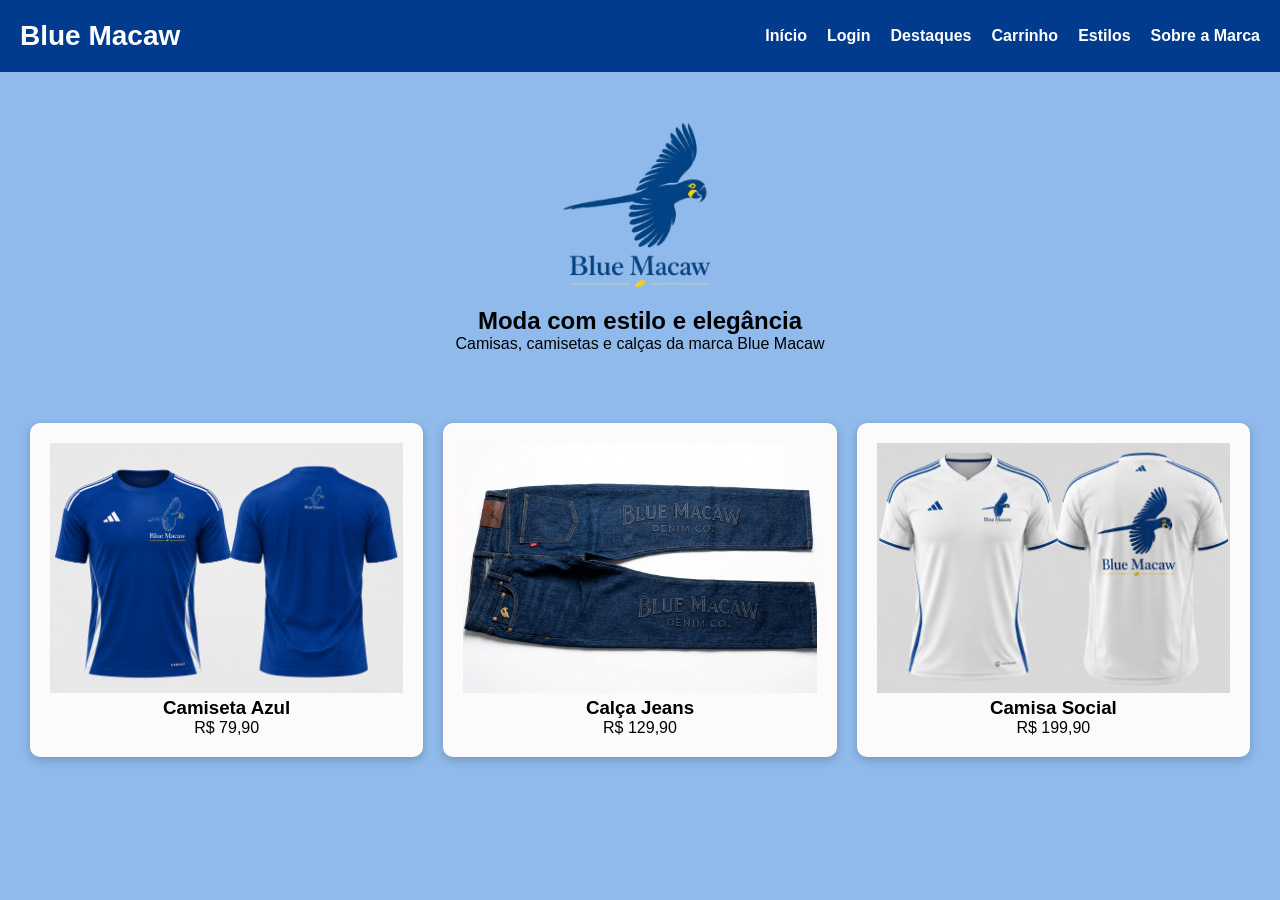
<file: Site de moda Blue Macaw atualizado 2.1/Site de moda Blue Macaw atualizado/Site de moda Blue Macaw/Site de moda Blue Macaw/assets/index.html>
<!DOCTYPE html>
<html lang="pt-br">
<head>
    <meta charset="UTF-8">
    <meta name="viewport" content="width=device-width, initial-scale=1.0">
    <title>Blue Macaw</title>
    <link rel="stylesheet" href="css/style.css">
</head>
<body>

    <nav>
        <h1>Blue Macaw</h1>
        <ul>
            <li><a href="index.html">Início</a></li>
            <li><a href="login.html">Login</a></li>
            <li><a href="destaques.html">Destaques</a></li>
            <li><a href="carrinho.html">Carrinho</a></li>
            <li><a href="estilos.html">Estilos</a></li>
            <li><a href="sobre.html">Sobre a Marca</a></li>
           
        </ul>
    </nav>

    <section class="banner">
        <img src="img/BlueMacaw17.png" alt="Logotipo">
        <h2>Moda com estilo e elegância</h2>
        <p>Camisas, camisetas e calças da marca Blue Macaw</p>
    </section>

    <section class="produtos">
        <div class="card">
            <img src="img/CamisaBlue.png" alt="Camisa Azul">
            <h3>Camiseta Azul</h3>
            <p>R$ 79,90</p>
        </div>

        <div class="card">
            <img src="img/CalcaJeansPremium.png" alt="Calça Jeans">
            <h3>Calça Jeans</h3>
            <p>R$ 129,90</p>
        </div>

        <div class="card">
            <img src="img/CamisaWhiteBlue.png" alt="Camisa Social">
            <h3>Camisa Social</h3>
            <p>R$ 199,90</p>
        </div>
    </section>
    
</body>
</html>
</file>
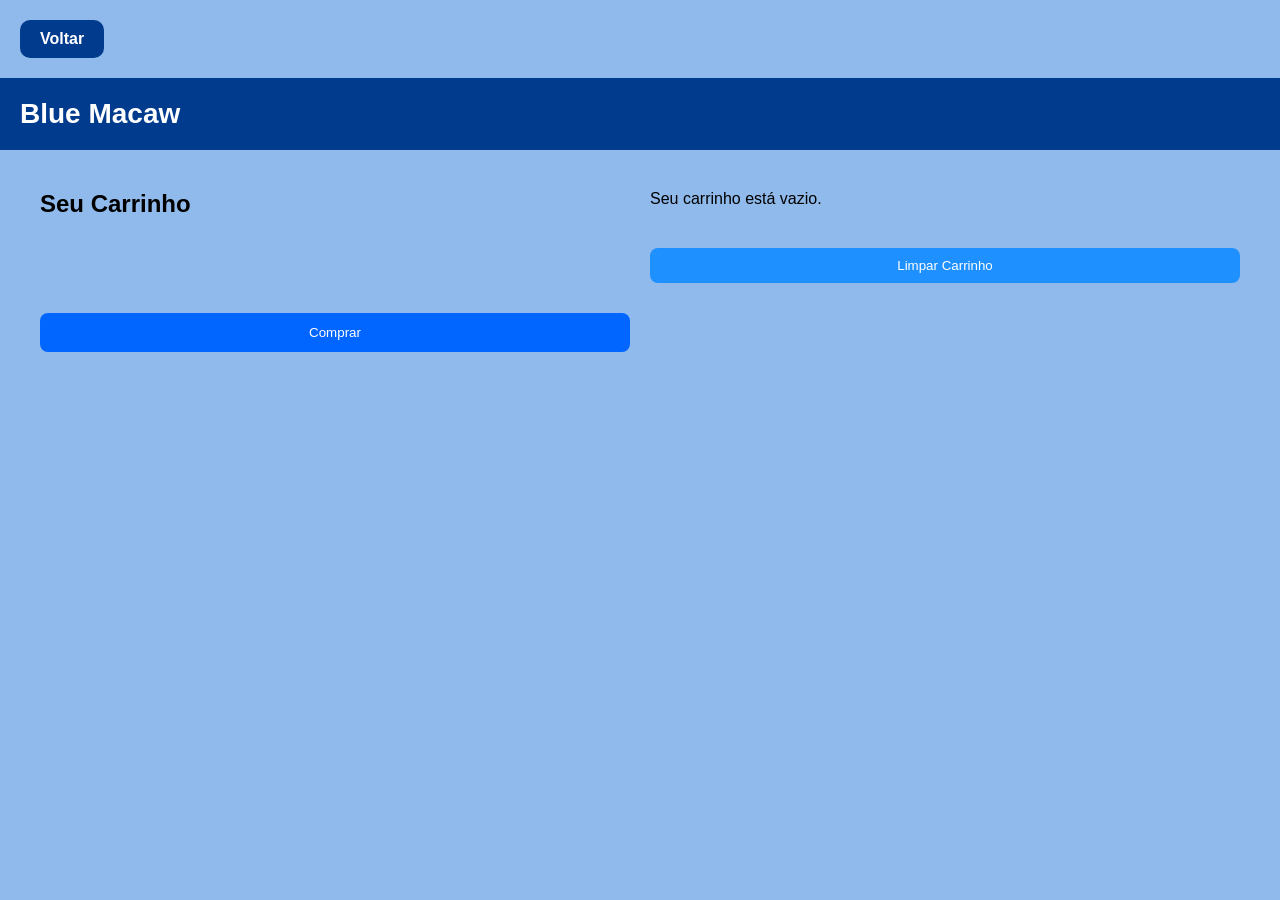
<file: Site de moda Blue Macaw atualizado 2.1/Site de moda Blue Macaw atualizado/Site de moda Blue Macaw/Site de moda Blue Macaw/assets/carrinho.html>
<!DOCTYPE html>
<html lang="pt-br">
<head>
    <meta charset="UTF-8">
    <meta name="viewport" content="width=device-width, initial-scale=1.0">
    <title>Carrinho de Compras</title>
    <link rel="stylesheet" href="css/style.css">
</head>
<body>

    <a href="index.html" class="voltar">Voltar</a>

    <nav>
        <h1>Blue Macaw</h1>
    </nav>

    <div class="carrinho">
        <h2>Seu Carrinho</h2>

        <div id="itensCarrinho"></div>

        <h3 id="total"></h3>

        <button onclick="limparCarrinho()">
            Limpar Carrinho
        </button>
<button onclick="window.location.href='pagamento.html'" class="btn-comprar">
    Comprar
</button>

    </div>

    <script>

        let carrinho = JSON.parse(localStorage.getItem("carrinho")) || [];

        let area = document.getElementById("itensCarrinho");
        let total = 0;

        if (carrinho.length === 0) {

            area.innerHTML = "<p>Seu carrinho está vazio.</p>";

        } else {

            carrinho.forEach(produto => {

                area.innerHTML += `
                    <div class="card">
                        <img src="${produto.imagem}" 
                             alt="${produto.nome}" 
                             width="200">

                        <h3>${produto.nome}</h3>

                        <p>R$ ${Number(produto.preco).toFixed(2)}</p>
                    </div>
                `;

                total += Number(produto.preco);
            });

            document.getElementById("total").innerHTML =
                "Total: R$ " + total.toFixed(2);
        }

        function limparCarrinho() {
            localStorage.removeItem("carrinho");
            location.reload();
        }

    


    </script>

</body>
</html>
</file>
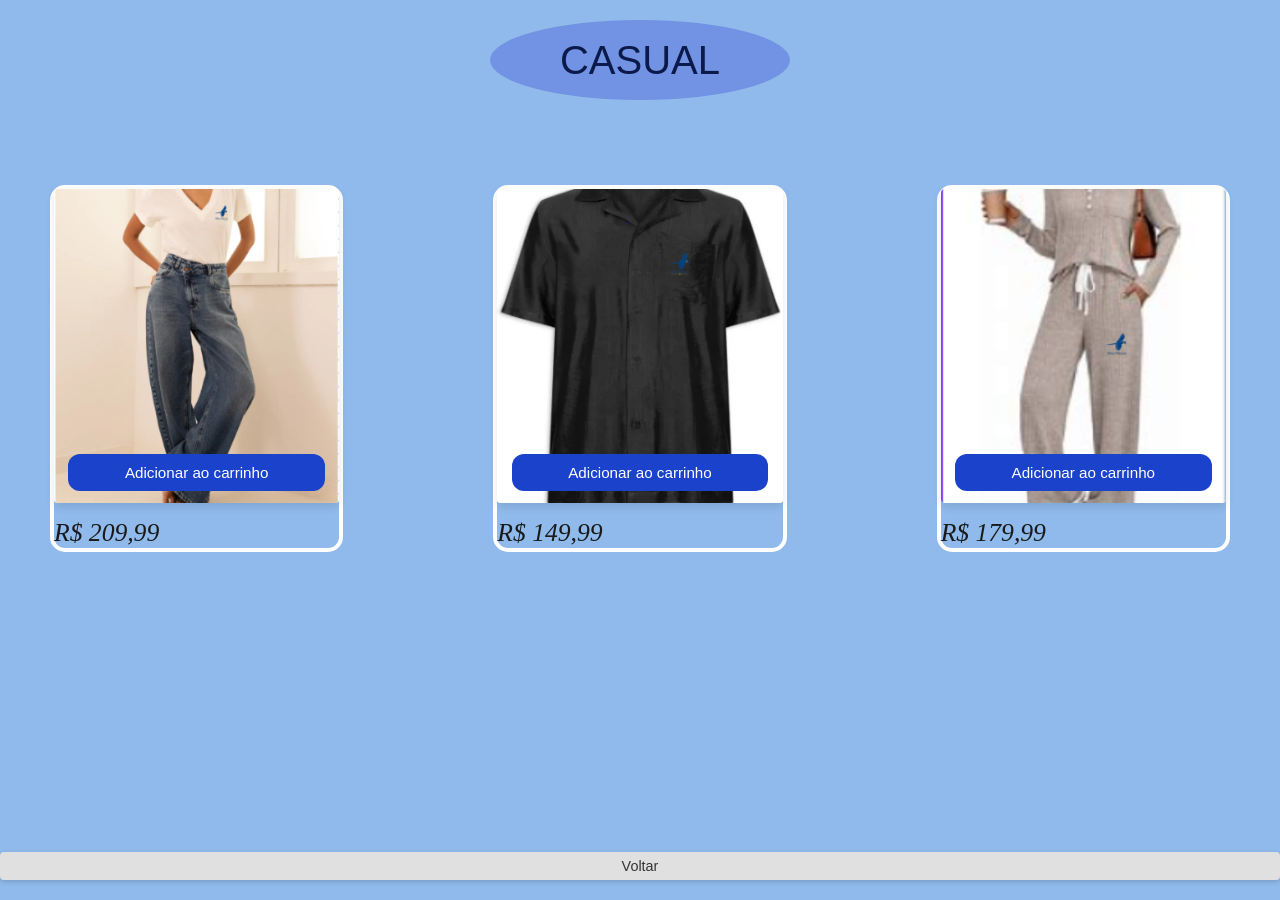
<file: Site de moda Blue Macaw atualizado 2.1/Site de moda Blue Macaw atualizado/Site de moda Blue Macaw/Site de moda Blue Macaw/assets/casual.html>
<!DOCTYPE html>
<html lang="pt-br">
<head>
    <meta charset="UTF-8">
    <meta name="viewport" content="width=device-width, initial-scale=1.0">
    <title>Casual</title>
     <link rel="stylesheet" href="css/style.css">
</head>
<body>
    <body>

<!-- Título Principal -->
    <div class="banner-casual">CASUAL</div>

    <!-- Seção de Produtos -->
    <main class="produtos-container">
        
        <!-- Produto 1 -->
        <div class="produto-card">
            <div class="image-wrapper">
                <img src="img/Casual1.PNG" alt="Conjunto Masculino Casual">
               <button class="btn-carrinho">Adicionar ao carrinho</button>
            </div>
            <div class="preco">R$ 209,99</div>
        </div>

        <!-- Produto 2 -->
        <div class="produto-card">
            <div class="image-wrapper">
                <img src="img/Casual2.PNG" alt="Jaqueta Corta Vento">
                <button class="btn-carrinho">Adicionar ao carrinho</button>
            </div>
            <div class="preco">R$ 149,99</div>
        </div>

        <!-- Produto 3 -->
        <div class="produto-card">
            <div class="image-wrapper">
                <img src="img/roupacasual3.PNG" alt="Conjunto Feminino Confort">
                <button class="btn-carrinho">Adicionar ao carrinho</button>
            </div>
            <div class="preco">R$ 179,99</div>
        </div>

    </main>

    <!-- Botão de Navegação Inferior -->
     <a href="estilos.html">
    <button class="btn-voltar">Voltar</button>
   </a>
</body>
</html>
</file>
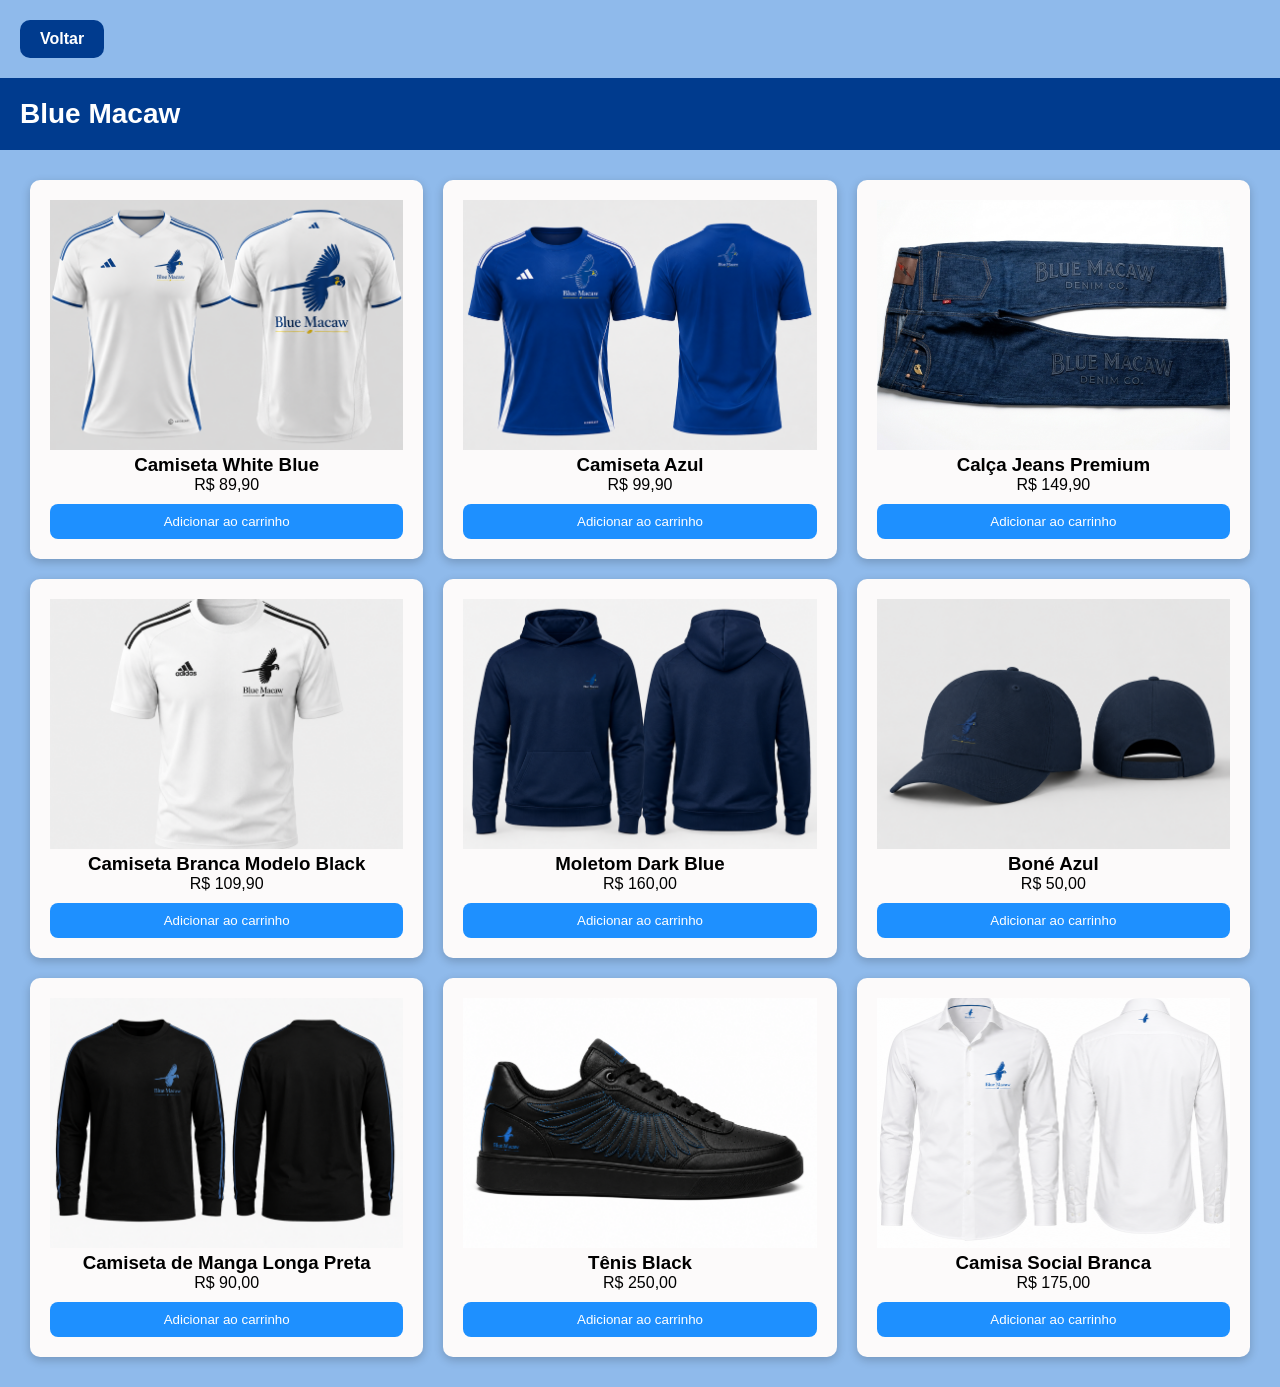
<file: Site de moda Blue Macaw atualizado 2.1/Site de moda Blue Macaw atualizado/Site de moda Blue Macaw/Site de moda Blue Macaw/assets/destaques.html>
<!DOCTYPE html>
<html lang="pt-br">
<head>
    <meta charset="UTF-8">
    <meta name="viewport" content="width=device-width, initial-scale=1.0">
    <title>Destaques</title>
    <link rel="stylesheet" href="css/style.css">
</head>
<body>

    <a href="index.html" class="voltar">Voltar</a>

    <nav>
        <h1>Blue Macaw</h1>
    </nav>

    <section class="produtos">

        <div class="card">
            <img src="img/CamisaWhiteBlue.png" alt="Camiseta White Blue">
            <h3>Camiseta White Blue</h3>
            <p>R$ 89,90</p>
            <button onclick="adicionarCarrinho('Camiseta White Blue', 89.90, 'img/CamisaWhiteBlue.png')">
                Adicionar ao carrinho
            </button>
        </div>

        <div class="card">
            <img src="img/CamisaBlue.png" alt="Camiseta Azul">
            <h3>Camiseta Azul</h3>
            <p>R$ 99,90</p>
            <button onclick="adicionarCarrinho('Camiseta Azul', 99.90, 'img/CamisaBlue.png')">
                Adicionar ao carrinho
            </button>
        </div>

        <div class="card">
            <img src="img/CalcaJeansPremium.png" alt="Calça Jeans Premium">
            <h3>Calça Jeans Premium</h3>
            <p>R$ 149,90</p>
            <button onclick="adicionarCarrinho('Calça Jeans Premium', 149.90, 'img/CalcaJeansPremium.png')">
                Adicionar ao carrinho
            </button>
        </div>

        <div class="card">
            <img src="img/CamisaModeloBlack.png" alt="Camiseta Branca Modelo Black">
            <h3>Camiseta Branca Modelo Black</h3>
            <p>R$ 109,90</p>
            <button onclick="adicionarCarrinho('Camiseta Branca Modelo Black', 109.90, 'img/CamisaModeloBlack.png')">
                Adicionar ao carrinho
            </button>
        </div>

        <div class="card">
            <img src="img/MoletomDarkBlue.png" alt="Moletom Dark Blue">
            <h3>Moletom Dark Blue</h3>
            <p>R$ 160,00</p>
            <button onclick="adicionarCarrinho('Moletom Dark Blue', 160.00, 'img/MoletomDarkBlue.png')">
                Adicionar ao carrinho
            </button>
        </div>

        <div class="card">
            <img src="img/BoneBlueMacaw.png" alt="Boné Azul">
            <h3>Boné Azul</h3>
            <p>R$ 50,00</p>
            <button onclick="adicionarCarrinho('Boné Azul', 50.00, 'img/BoneBlueMacaw.png')">
                Adicionar ao carrinho
            </button>
        </div>

        <div class="card">
            <img src="img/CamisetaMangaLonga.png" alt="Camiseta Manga Longa Preta">
            <h3>Camiseta de Manga Longa Preta</h3>
            <p>R$ 90,00</p>
            <button onclick="adicionarCarrinho('Camiseta de Manga Longa Preta', 90.00, 'img/CamisetaMangaLonga.png')">
                Adicionar ao carrinho
            </button>
        </div>

        <div class="card">
            <img src="img/TenisBlack.png" alt="Tênis Black">
            <h3>Tênis Black</h3>
            <p>R$ 250,00</p>
            <button onclick="adicionarCarrinho('Tênis Black', 250.00, 'img/TenisBlack.png')">
                Adicionar ao carrinho
            </button>
        </div>

        <div class="card">
            <img src="img/CamisaSocialBranca.png" alt="Camisa Social Branca">
            <h3>Camisa Social Branca</h3>
            <p>R$ 175,00</p>
            <button onclick="adicionarCarrinho('Camisa Social Branca', 175.00, 'img/CamisaSocialBranca.png')">
                Adicionar ao carrinho
            </button>

        </div>

    </section>

    <script>

        function adicionarCarrinho(nome, preco, imagem) {

            let carrinho =
                JSON.parse(localStorage.getItem("carrinho")) || [];

            carrinho.push({
                nome: nome,
                preco: preco,
                imagem: imagem
            });

            localStorage.setItem(
                "carrinho",
                JSON.stringify(carrinho)
            );

            alert(nome + " adicionado ao carrinho!");
        }

    </script>

</body>
</html>
</file>
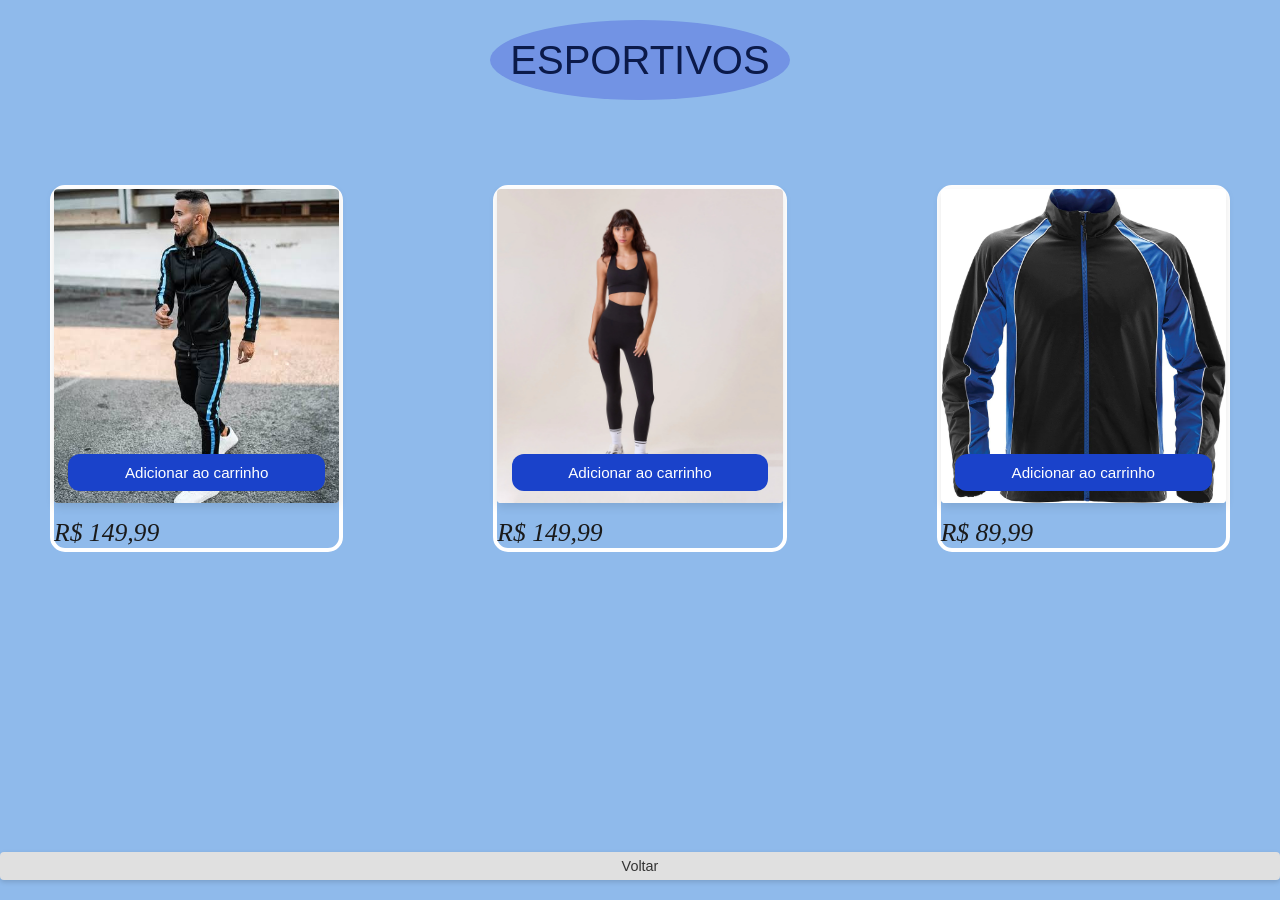
<file: Site de moda Blue Macaw atualizado 2.1/Site de moda Blue Macaw atualizado/Site de moda Blue Macaw/Site de moda Blue Macaw/assets/esportiva.html>
<!DOCTYPE html>
<html lang="pt-br">
<head>
    <meta charset="UTF-8">
    <meta name="viewport" content="width=device-width, initial-scale=1.0">
    <title>Casual</title>
     <link rel="stylesheet" href="css/style.css">
</head>
<body>
    <body>

<!-- Título Principal -->
    <div class="banner-casual">Esportivos</div>

    <!-- Seção de Produtos -->
    <main class="produtos-container">
        
        <!-- Produto 1 -->
        <div class="produto-card">
            <div class="image-wrapper">
                <img src="img/RoupaEsportiva1.jpg" alt="Conjunto black/blue esportiva">
               <button class="btn-carrinho">Adicionar ao carrinho</button>
            </div>
            <div class="preco">R$ 149,99</div>
        </div>

        <!-- Produto 2 -->
        <div class="produto-card">
            <div class="image-wrapper">
                <img src="img/RoupaEsportiva2.webp" alt="Conjunto Esportivo Feminino">
                <button class="btn-carrinho">Adicionar ao carrinho</button>
            </div>
            <div class="preco">R$ 149,99</div>
        </div>

        <!-- Produto 3 -->
        <div class="produto-card">
            <div class="image-wrapper">
                <img src="img/RoupaEsportiva3.webp" alt="Jaqueta Esportiva Empermeável">
                <button class="btn-carrinho">Adicionar ao carrinho</button>
            </div>
            <div class="preco">R$ 89,99</div>
        </div>

    </main>

    <!-- Botão de Navegação Inferior -->
     <a href="estilos.html">
    <button class="btn-voltar">Voltar</button>
   </a>
</body>
</html>
</file>
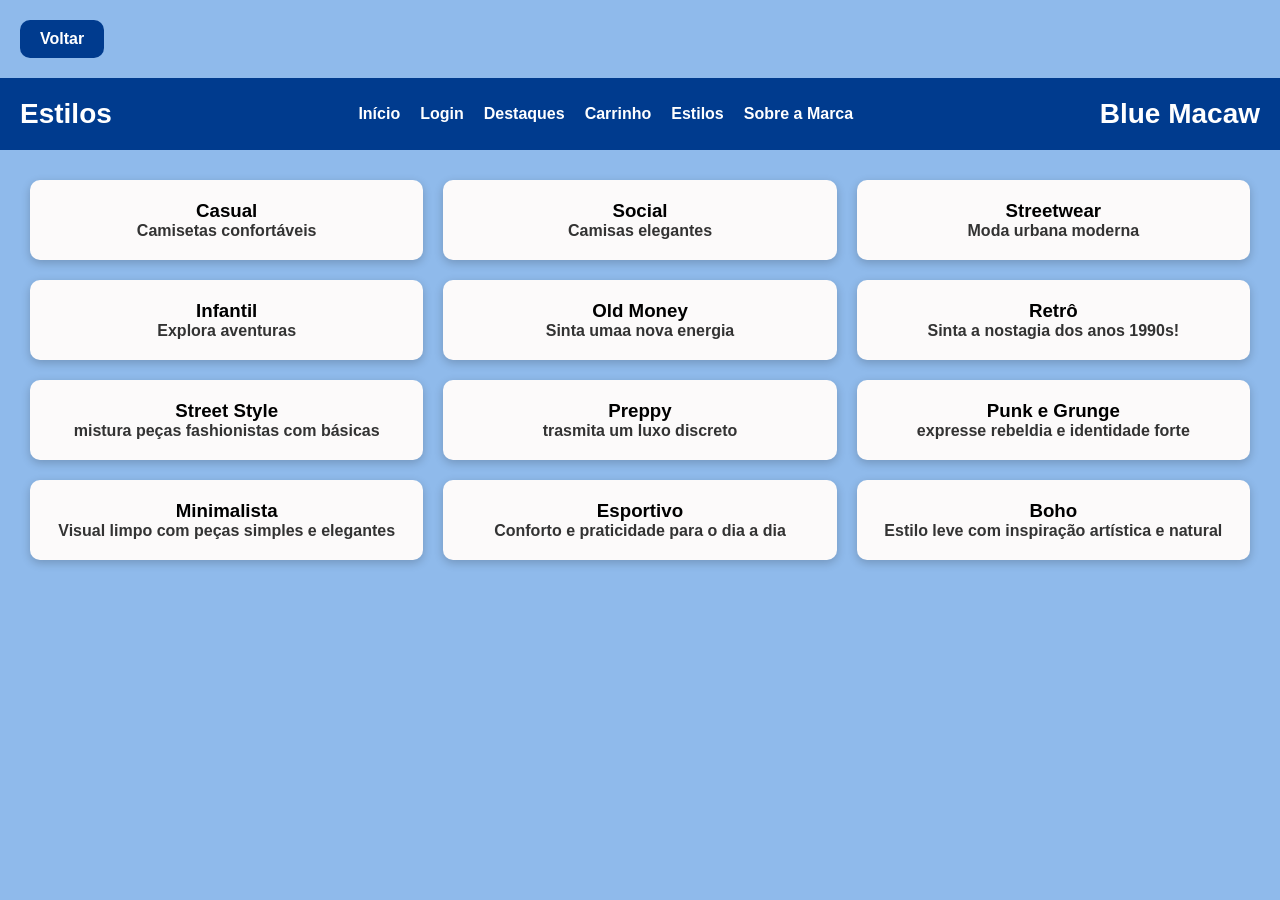
<file: Site de moda Blue Macaw atualizado 2.1/Site de moda Blue Macaw atualizado/Site de moda Blue Macaw/Site de moda Blue Macaw/assets/estilos.html>
<!DOCTYPE html>
<html lang="pt-br">
<head>
    <meta charset="UTF-8">
    <meta name="viewport" content="width=device-width, initial-scale=1.0">
    <title>Estilos</title>
    <link rel="stylesheet" href="css/style.css">
</head>
<body>

    <a href="index.html" class="voltar">Voltar</a>

    <nav>
        <h1>Estilos</h1>
        <ul>
            <li><a href="index.html">Início</a></li>
            <li><a href="login.html">Login</a></li>
            <li><a href="destaques.html">Destaques</a></li>
            <li><a href="carrinho.html">Carrinho</a></li>
            <li><a href="estilos.html">Estilos</a></li>
            <li><a href="sobre.html">Sobre a Marca</a></li>
            
        </ul>

        <h1>Blue Macaw</h1>
    </nav>

    <section class="estilos">
        <a href="casual.html">
        <div class="card">
            
            <h3 class="text">Casual</h3>
        <p class="parag">Camisetas confortáveis</p>
            
        </div>
       </a>

       <a href="social.html">
        <div class="card">
            <h3 class="text">Social</h3>
            <p class="parag">Camisas elegantes</p>
            
        </div>
</a>

<a href="streetwear.html">
        <div class="card">
            <h3 class="text">Streetwear</h3>
            <p class="parag">Moda urbana moderna</p>
            
        </div>
        </a>

        <a href="infantil.html">
        <div class="card">
            <h3 class="text">Infantil</h3>
            <p class="parag">Explora aventuras</p>
        </div>
        </a>

        <a href="OldMoneyu.html">
        <div class="card">
            <h3 class="text">Old Money</h3>
            <p class="parag">Sinta umaa nova energia</p>
        </div>
</a>

        <a href="retrô.html">
        <div class="card">
            <h3 class="text">Retrô</h3>
            <p class="parag">Sinta a nostagia dos anos 1990s!</p>
        </div>
        </a>

        <a href="streetwear.html">
        <div class="card">
            <h3 class="text">Street Style</h3>
            <p class="parag">mistura peças fashionistas com básicas</p>
        </div>
        </a>

        <a href="streetwear.html">
        <div class="card">
            <h3 class="text">Preppy</h3>
            <p class="parag">trasmita um luxo discreto</p>
        </div>
     </a>

        <a href="streetwear.html">
        <div class="card">
            <h3 class="text">Punk e Grunge</h3>
            <p class="parag">expresse rebeldia e identidade forte</p>
        </div>
</a>

         <a href="minimalista.html">
       <div class="card">
    <h3 class="text">Minimalista</h3>
    <p class="parag">Visual limpo com peças simples e elegantes</p>
    
</div>
</a>

<a href="esportiva.html">
<div class="card">
    <h3 class="text">Esportivo</h3>
    <p class="parag">Conforto e praticidade para o dia a dia</p>
</div>
</a>

<a href="streetwear.html">
<div class="card">
    <h3 class="text">Boho</h3>
    <p class="parag">Estilo leve com inspiração artística e natural</p>
</div>
</a>
    </section>

</body>
</html>
</file>
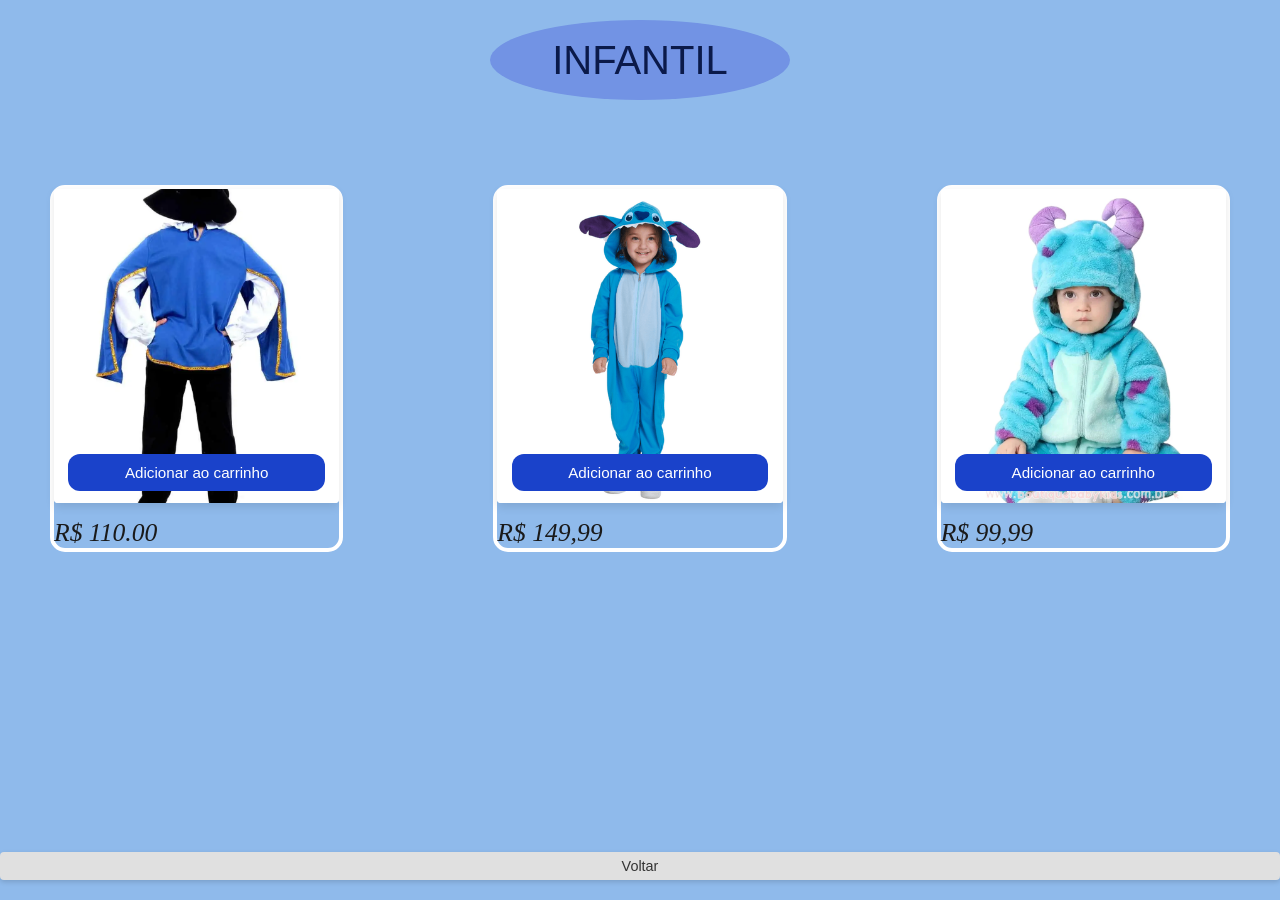
<file: Site de moda Blue Macaw atualizado 2.1/Site de moda Blue Macaw atualizado/Site de moda Blue Macaw/Site de moda Blue Macaw/assets/infantil.html>
<!DOCTYPE html>
<html lang="pt-br">
<head>
    <meta charset="UTF-8">
    <meta name="viewport" content="width=device-width, initial-scale=1.0">
    <title>Casual</title>
     <link rel="stylesheet" href="css/style.css">
</head>
<body>
    <body>

<!-- Título Principal -->
    <div class="banner-casual">INFANTIL</div>

    <!-- Seção de Produtos -->
    <main class="produtos-container">
        
        <!-- Produto 1 -->
        <div class="produto-card">
            <div class="image-wrapper">
                <img src="img/fantasiaMosqueteiro.webp" alt="Conjunto mosqueteiro">
               <button class="btn-carrinho">Adicionar ao carrinho</button>
            </div>
            <div class="preco">R$ 110.00</div>
        </div>

        <!-- Produto 2 -->
        <div class="produto-card">
            <div class="image-wrapper">
                <img src="img/FantasiaStitchFeminino.png" alt="Fantasia Stitch Feminina">
                <button class="btn-carrinho">Adicionar ao carrinho</button>
            </div>
            <div class="preco">R$ 149,99</div>
        </div>

        <!-- Produto 3 -->
        <div class="produto-card">
            <div class="image-wrapper">
                <img src="img/FantasiaSulley.webp" alt="Fantasia Sulley Monstros S.A">
                <button class="btn-carrinho">Adicionar ao carrinho</button>
            </div>
            <div class="preco">R$ 99,99</div>
        </div>

    </main>

    <!-- Botão de Navegação Inferior -->
     <a href="estilos.html">
    <button class="btn-voltar">Voltar</button>
   </a>
</body>
</html>
</file>
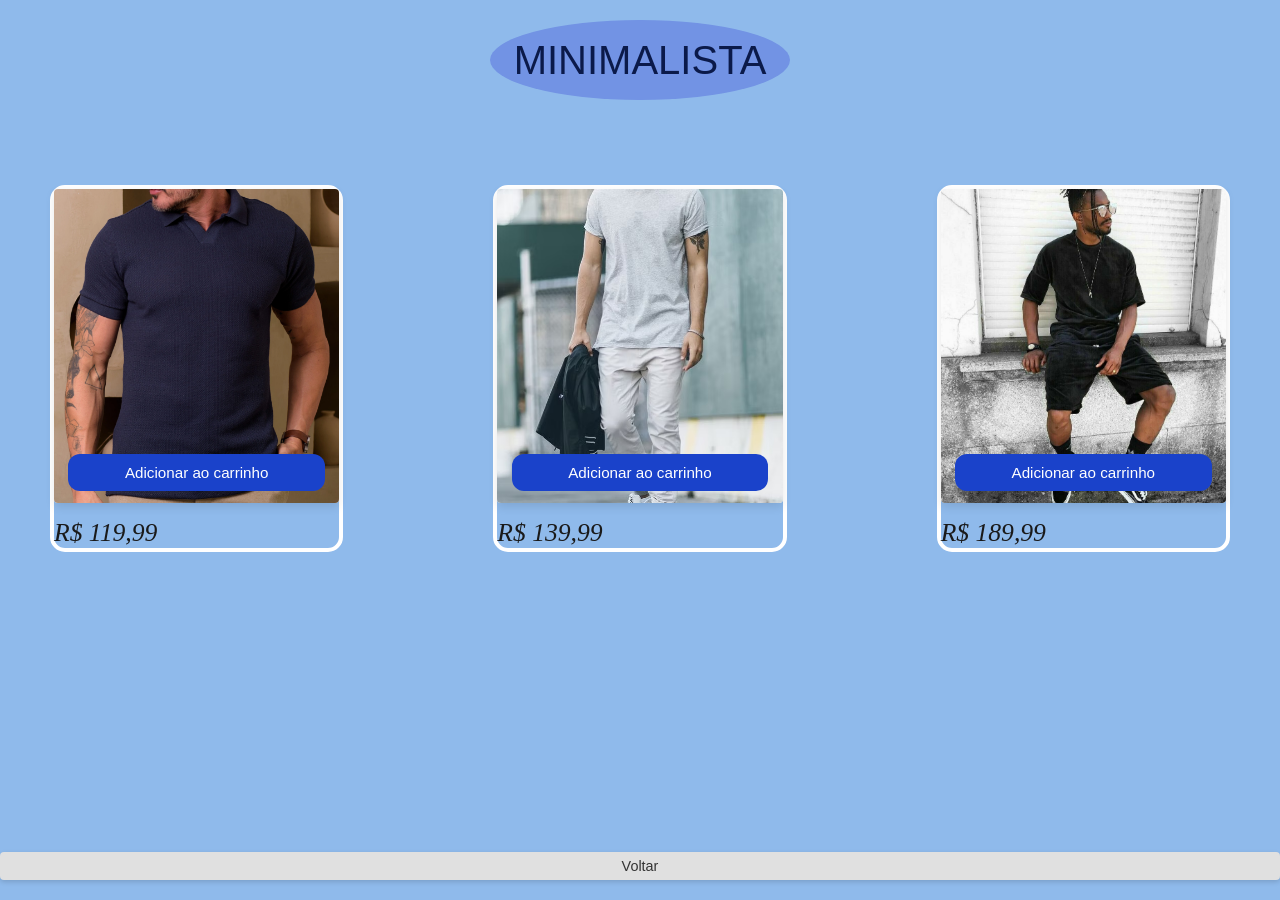
<file: Site de moda Blue Macaw atualizado 2.1/Site de moda Blue Macaw atualizado/Site de moda Blue Macaw/Site de moda Blue Macaw/assets/minimalista.html>
<!DOCTYPE html>
<html lang="pt-br">
<head>
    <meta charset="UTF-8">
    <meta name="viewport" content="width=device-width, initial-scale=1.0">
    <title>Casual</title>
     <link rel="stylesheet" href="css/style.css">
</head>
<body>
    <body>

<!-- Título Principal -->
    <div class="banner-casual">Minimalista</div>

    <!-- Seção de Produtos -->
    <main class="produtos-container">
        
        <!-- Produto 1 -->
        <div class="produto-card">
            <div class="image-wrapper">
                <img src="img/RoupaMinimalista1.webp" alt="Conjunto Minimalista">
               <button class="btn-carrinho">Adicionar ao carrinho</button>
            </div>
            <div class="preco">R$ 119,99</div>
        </div>

        <!-- Produto 2 -->
        <div class="produto-card">
            <div class="image-wrapper">
                <img src="img/ConjuntoMinimalista.avif" alt="Conjunto Minimalista White">
                <button class="btn-carrinho">Adicionar ao carrinho</button>
            </div>
            <div class="preco">R$ 139,99</div>
        </div>

        <!-- Produto 3 -->
        <div class="produto-card">
            <div class="image-wrapper">
                <img src="img/COnjuntoMinimalista2.jpg" alt="Conjunto Minimalista Black">
                <button class="btn-carrinho">Adicionar ao carrinho</button>
            </div>
            <div class="preco">R$ 189,99</div>
        </div>

    </main>

    <!-- Botão de Navegação Inferior -->
     <a href="estilos.html">
    <button class="btn-voltar">Voltar</button>
   </a>
</body>
</html>
</file>
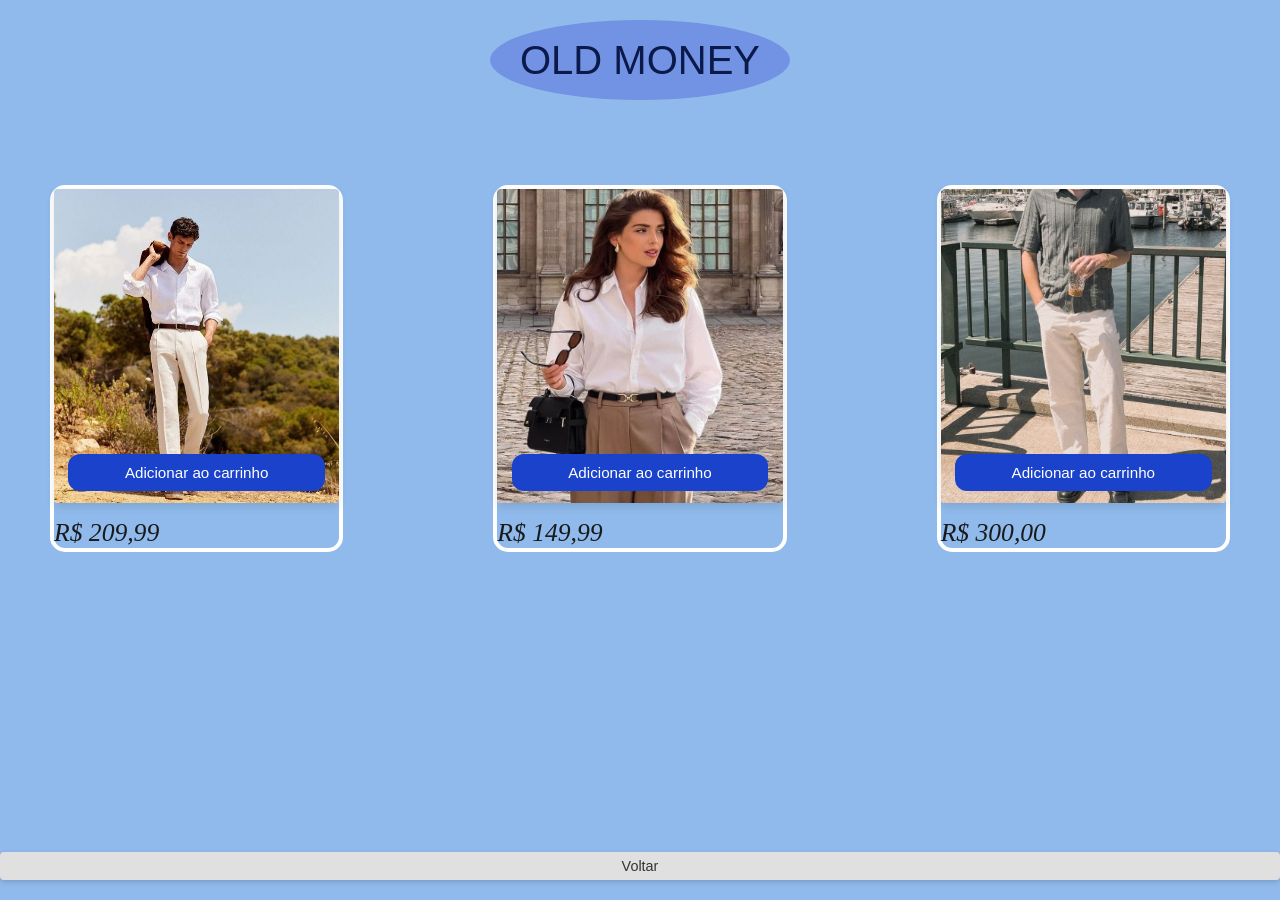
<file: Site de moda Blue Macaw atualizado 2.1/Site de moda Blue Macaw atualizado/Site de moda Blue Macaw/Site de moda Blue Macaw/assets/OldMoneyu.html>
<!DOCTYPE html>
<html lang="pt-br">
<head>
    <meta charset="UTF-8">
    <meta name="viewport" content="width=device-width, initial-scale=1.0">
    <title>Casual</title>
     <link rel="stylesheet" href="css/style.css">
</head>
<body>
    <body>

<!-- Título Principal -->
    <div class="banner-casual">Old Money</div>

    <!-- Seção de Produtos -->
    <main class="produtos-container">
        
        <!-- Produto 1 -->
        <div class="produto-card">
            <div class="image-wrapper">
                <img src="img/EstiloWhiteOldMoney.jpg" alt="Conjunto old money branco">
               <button class="btn-carrinho">Adicionar ao carrinho</button>
            </div>
            <div class="preco">R$ 209,99</div>
        </div>

        <!-- Produto 2 -->
        <div class="produto-card">
            <div class="image-wrapper">
                <img src="img/old money feminino.webp" alt="Old money feminino">
                <button class="btn-carrinho">Adicionar ao carrinho</button>
            </div>
            <div class="preco">R$ 149,99</div>
        </div>

        <!-- Produto 3 -->
        <div class="produto-card">
            <div class="image-wrapper">
                <img src="img/OldMoney3.jpg" alt="ConjuntoOldMoney">
                <button class="btn-carrinho">Adicionar ao carrinho</button>
            </div>
            <div class="preco">R$ 300,00</div>
        </div>

    </main>

    <!-- Botão de Navegação Inferior -->
     <a href="estilos.html">
    <button class="btn-voltar">Voltar</button>
   </a>
</body>
</html>
</file>
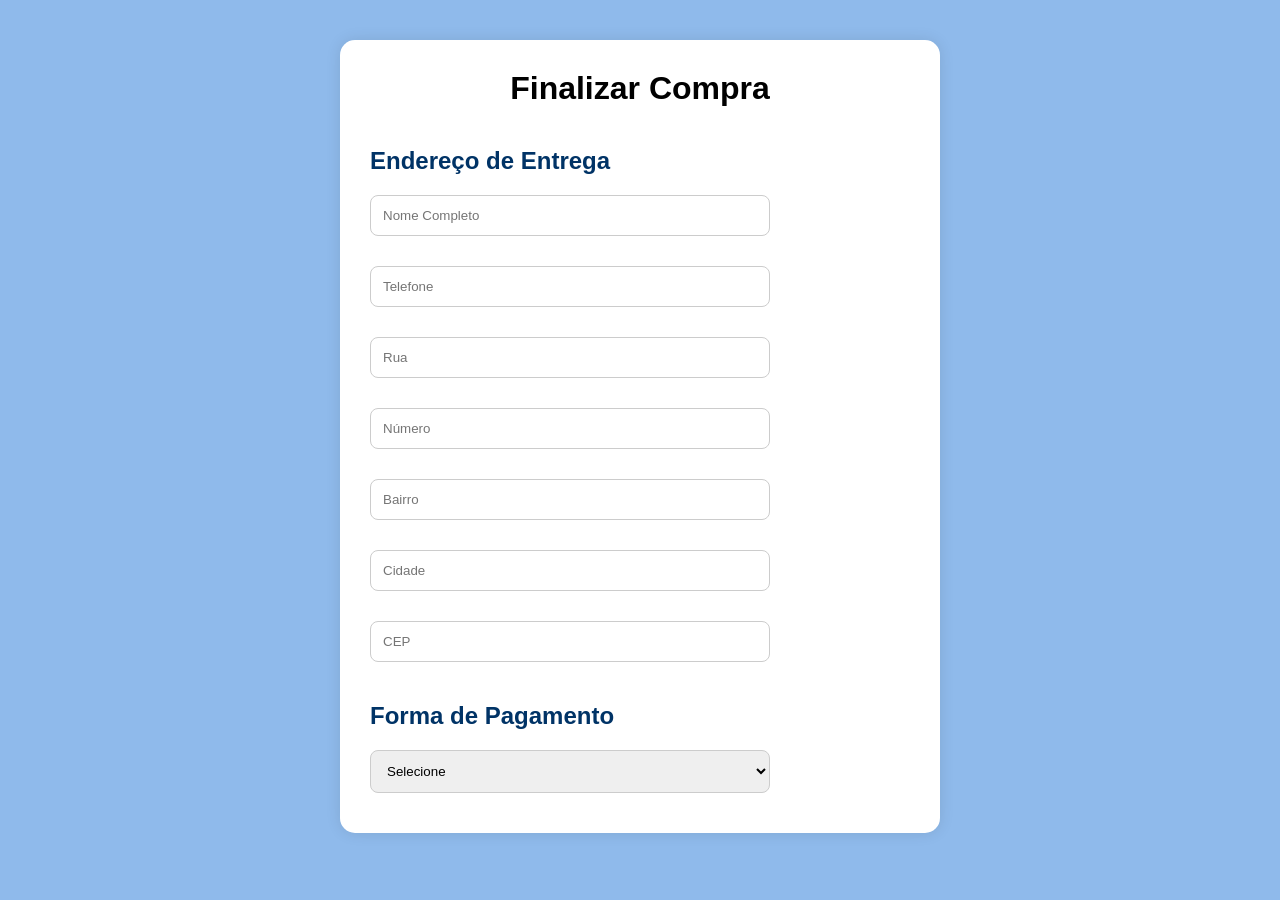
<file: Site de moda Blue Macaw atualizado 2.1/Site de moda Blue Macaw atualizado/Site de moda Blue Macaw/Site de moda Blue Macaw/assets/pagamento.html>
<!DOCTYPE html>
<html lang="pt-br">
<head>
    <meta charset="UTF-8">
    <meta name="viewport" content="width=device-width, initial-scale=1.0">
    <title>Finalizar Compra</title>
    <link rel="stylesheet" href="css/style.css">
</head>
<body>

    <div class="checkout-container">

        <h1>Finalizar Compra</h1>

        <form>

            <h2>Endereço de Entrega</h2>

            <input type="text" placeholder="Nome Completo" required>

            <input type="text" placeholder="Telefone" required>

            <input type="text" placeholder="Rua" required>

            <input type="text" placeholder="Número" required>

            <input type="text" placeholder="Bairro" required>

            <input type="text" placeholder="Cidade" required>

            <input type="text" placeholder="CEP" required>

            <h2>Forma de Pagamento</h2>

            <select id="pagamento" onchange="mostrarBotao()">
                <option value="">Selecione</option>
                <option value="pix">PIX</option>
                <option value="debito">Cartão de Débito</option>
                <option value="credito">Cartão de Crédito</option>
                <option value="creditoPix">Crédito + PIX</option>
                <option value="boleto">Boleto Bancário</option>
            </select>

            <button
                type="button"
                id="btnFinalizar"
                class="btn-finalizar"
                onclick="finalizarCompra()">
                Finalizar Compra
            </button>

        </form>

    </div>

    <script>

        function mostrarBotao() {

            let pagamento =
                document.getElementById("pagamento").value;

            let botao =
                document.getElementById("btnFinalizar");

            if (pagamento !== "") {
                botao.style.display = "block";
            } else {
                botao.style.display = "none";
            }
        }

        function finalizarCompra() {

            alert(
                "Compra realizada com sucesso!\n\n" +
                "Obrigado por comprar na Blue Macaw."
            );

            localStorage.removeItem("carrinho");

            window.location.href = "index.html";
        }

    </script>

</body>
</html>
</file>
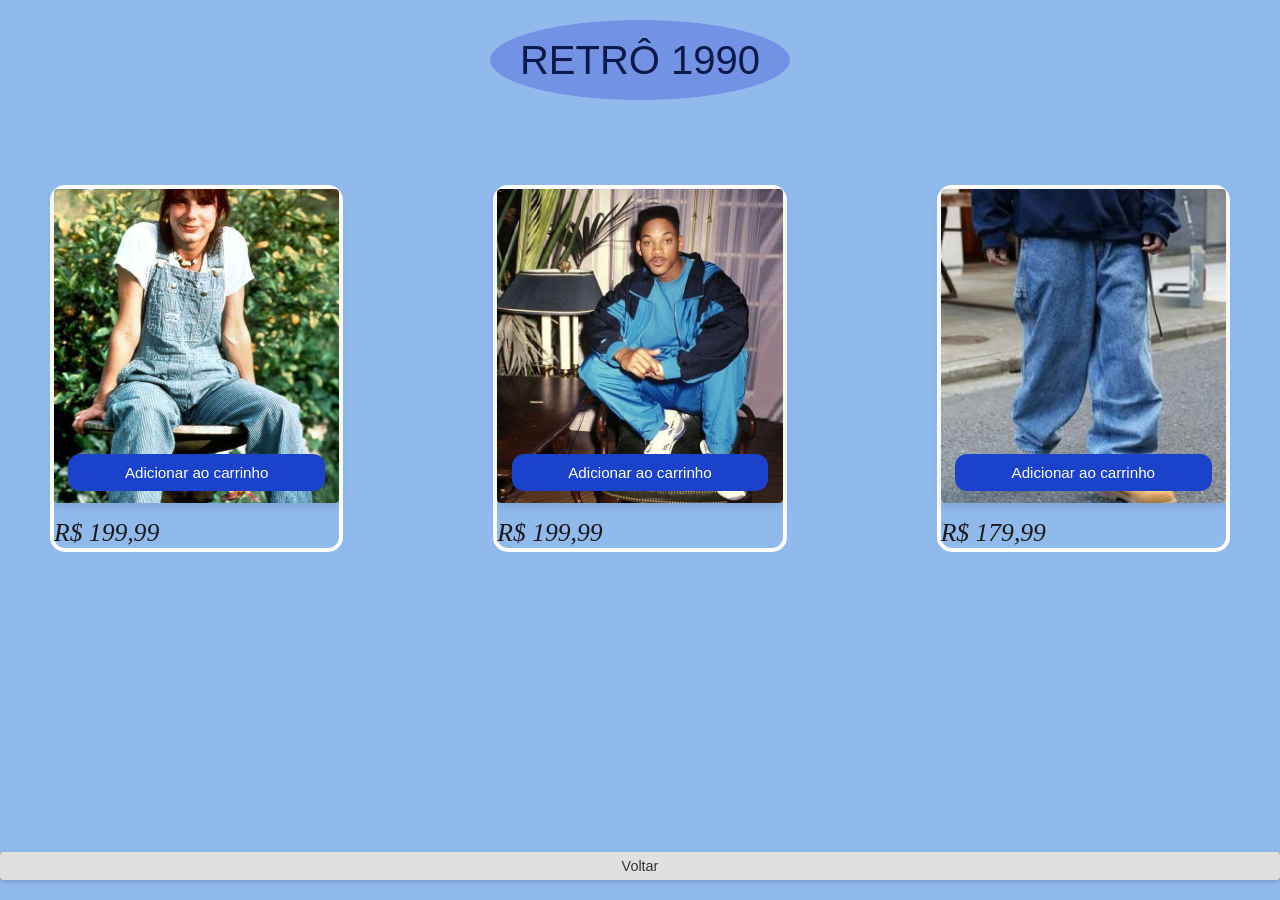
<file: Site de moda Blue Macaw atualizado 2.1/Site de moda Blue Macaw atualizado/Site de moda Blue Macaw/Site de moda Blue Macaw/assets/retrô.html>
<!DOCTYPE html>
<html lang="pt-br">
<head>
    <meta charset="UTF-8">
    <meta name="viewport" content="width=device-width, initial-scale=1.0">
    <title>Casual</title>
     <link rel="stylesheet" href="css/style.css">
</head>
<body>
    <body>

<!-- Título Principal -->
    <div class="banner-casual">RETRÔ 1990</div>

    <!-- Seção de Produtos -->
    <main class="produtos-container">
        
        <!-- Produto 1 -->
        <div class="produto-card">
            <div class="image-wrapper">
                <img src="img/MacacaoRetro1.jpg" alt="Macacão Retrô">
               <button class="btn-carrinho">Adicionar ao carrinho</button>
            </div>
            <div class="preco">R$ 199,99</div>
        </div>

        <!-- Produto 2 -->
        <div class="produto-card">
            <div class="image-wrapper">
                <img src="img/ConjuntoRetro2.webp"Conjunto Retrô Will Smith">
                <button class="btn-carrinho">Adicionar ao carrinho</button>
            </div>
            <div class="preco">R$ 199,99</div>
        </div>

        <!-- Produto 3 -->
        <div class="produto-card">
            <div class="image-wrapper">
                <img src="img/CalcaRetro1990.jpg" alt="Calça Retrô anos 90">
                <button class="btn-carrinho">Adicionar ao carrinho</button>
            </div>
            <div class="preco">R$ 179,99</div>
        </div>

    </main>

    <!-- Botão de Navegação Inferior -->
     <a href="estilos.html">
    <button class="btn-voltar">Voltar</button>
   </a>
</body>
</html>
</file>
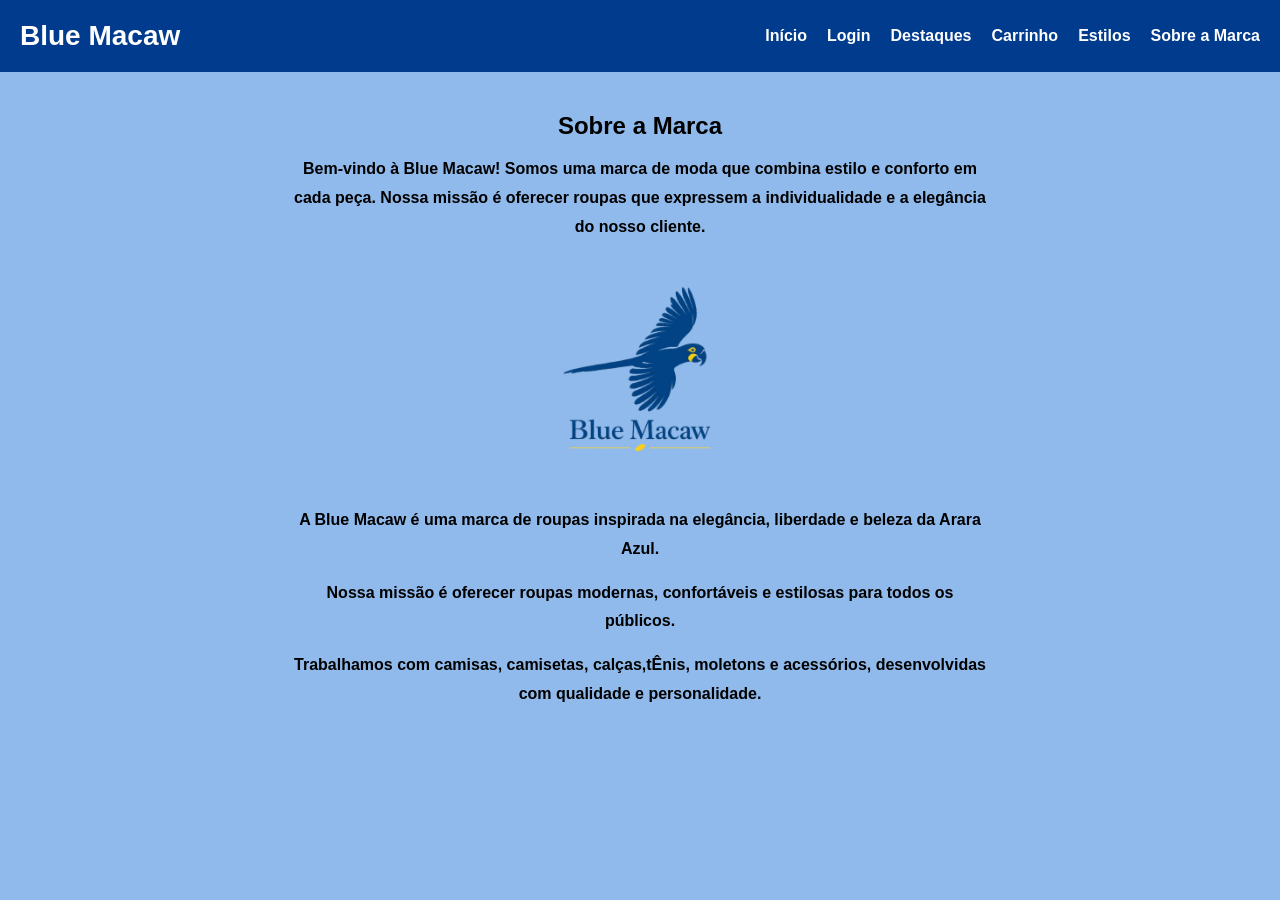
<file: Site de moda Blue Macaw atualizado 2.1/Site de moda Blue Macaw atualizado/Site de moda Blue Macaw/Site de moda Blue Macaw/assets/sobre.html>
<!DOCTYPE html>
<html lang="pt-br">
<head>
    <meta charset="UTF-8">
    <meta name="viewport" content="width=device-width, initial-scale=1.0">
    <title>Sobre a Marca</title>
    <link rel="stylesheet" href="css/style.css">
</head>
<body>
    <nav>
        <h1>Blue Macaw</h1>

        <ul>
            <li><a href="index.html">Início</a></li>
            <li><a href="login.html">Login</a></li>
            <li><a href="destaques.html">Destaques</a></li>
            <li><a href="carrinho.html">Carrinho</a></li>
            <li><a href="estilos.html">Estilos</a></li>
            <li><a href="sobre.html">Sobre a Marca</a></li>
            
        </ul>
    </nav>

    <section class="sobre">
        <h2>Sobre a Marca</h2>
        <p>Bem-vindo à Blue Macaw! Somos uma marca de moda que combina estilo e conforto em cada peça. Nossa missão é oferecer roupas que expressem a individualidade e a elegância do nosso cliente.</p>
        <img src="img/BlueMacaw17.png" alt="Logotipo">
        
        <p>
            A Blue Macaw é uma marca de roupas inspirada na elegância, liberdade e beleza da Arara Azul.

        </p>

        <p>
            Nossa missão é oferecer roupas modernas, confortáveis e estilosas para todos os públicos.
        </p>

        <p>
            Trabalhamos com camisas, camisetas, calças,tÊnis, moletons e acessórios, desenvolvidas com qualidade e personalidade.
        </p>


    </section>
</body>
</html>
</file>
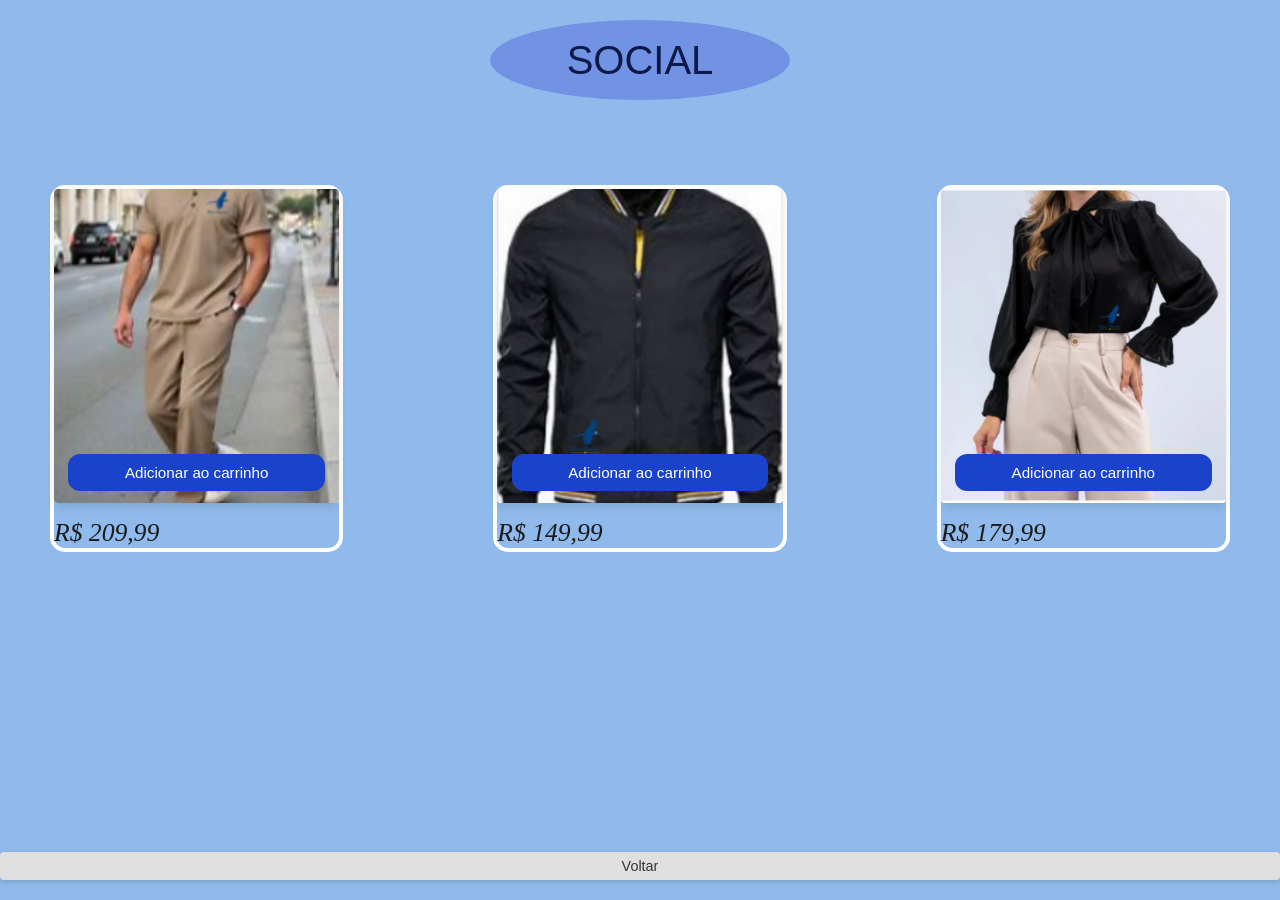
<file: Site de moda Blue Macaw atualizado 2.1/Site de moda Blue Macaw atualizado/Site de moda Blue Macaw/Site de moda Blue Macaw/assets/social.html>
<!DOCTYPE html>
<html lang="pt-br">
<head>
    <meta charset="UTF-8">
    <meta name="viewport" content="width=device-width, initial-scale=1.0">
    <title>Social</title>
     <link rel="stylesheet" href="css/style.css">
</head>
<body>
    <body>

<!-- Título Principal -->
    <div class="banner-casual">Social</div>

    <!-- Seção de Produtos -->
    <main class="produtos-container">
        
        <!-- Produto 1 -->
        <div class="produto-card">
            <div class="image-wrapper">
                <img src="img/roupacasuallogo.PNG" alt="Conjunto Masculino Casual">
               <button class="btn-carrinho">Adicionar ao carrinho</button>
            </div>
            <div class="preco">R$ 209,99</div>
        </div>

        <!-- Produto 2 -->
        <div class="produto-card">
            <div class="image-wrapper">
                <img src="img/roupacausal2.PNG" alt="Jaqueta Corta Vento">
                <button class="btn-carrinho">Adicionar ao carrinho</button>
            </div>
            <div class="preco">R$ 149,99</div>
        </div>

        <!-- Produto 3 -->
        <div class="produto-card">
            <div class="image-wrapper">
                <img src="img/social3.PNG" alt="Conjunto Feminino Confort">
                <button class="btn-carrinho">Adicionar ao carrinho</button>
            </div>
            <div class="preco">R$ 179,99</div>
        </div>

    </main>

    <!-- Botão de Navegação Inferior -->
     <a href="estilos.html">
    <button class="btn-voltar">Voltar</button>
   </a>
</body>
</html>
</file>
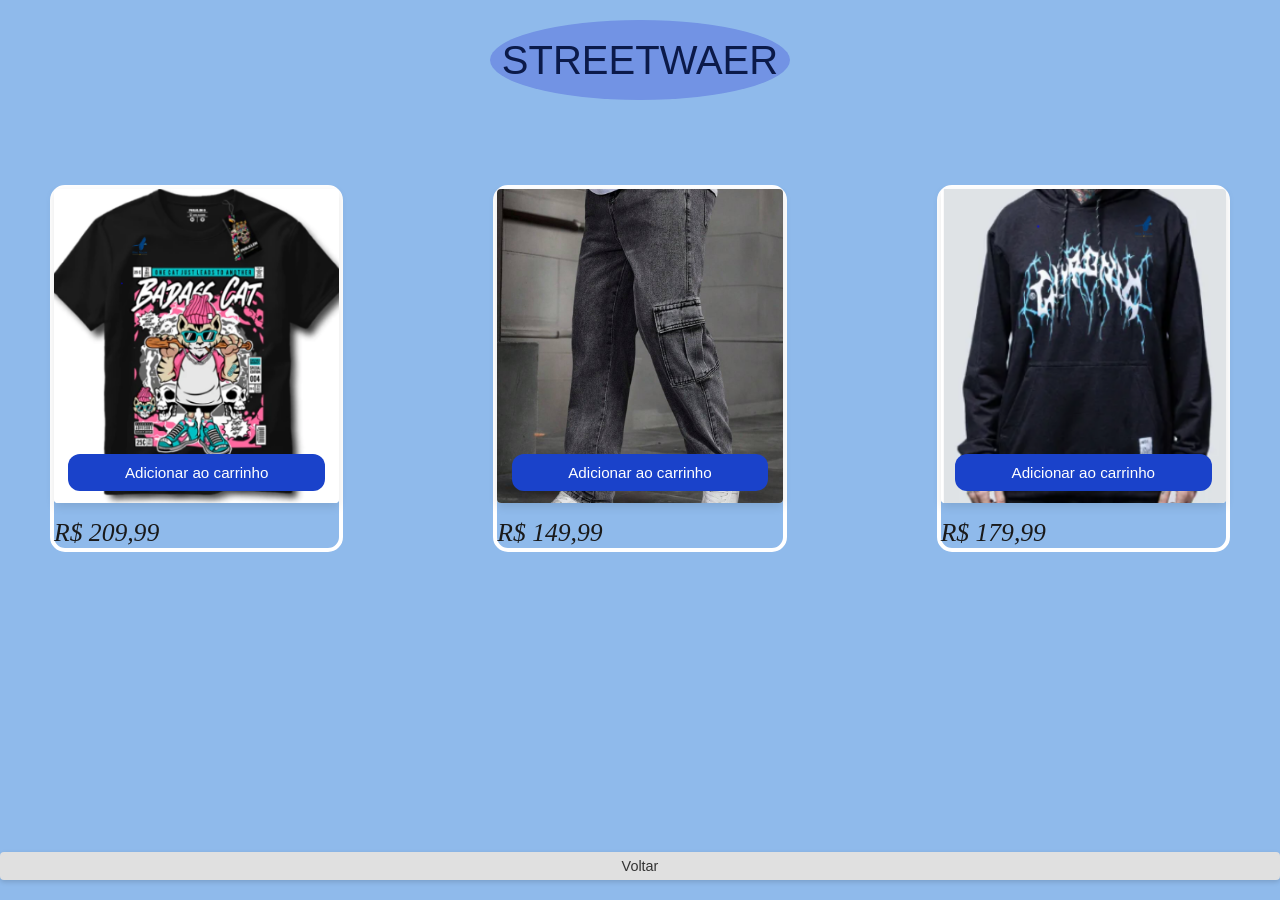
<file: Site de moda Blue Macaw atualizado 2.1/Site de moda Blue Macaw atualizado/Site de moda Blue Macaw/Site de moda Blue Macaw/assets/streetwear.html>
<!DOCTYPE html>
<html lang="pt-br">
<head>
    <meta charset="UTF-8">
    <meta name="viewport" content="width=device-width, initial-scale=1.0">
    <title>Streetwear</title>
     <link rel="stylesheet" href="css/style.css">
</head>
<body>
    <body>

<!-- Título Principal -->
    <div class="banner-casual">Streetwaer</div>

    <!-- Seção de Produtos -->
    <main class="produtos-container">
        
        <!-- Produto 1 -->
        <div class="produto-card">
            <div class="image-wrapper">
                <img src="img/Streetwear1.PNG" alt="Conjunto Masculino Casual">
               <button class="btn-carrinho">Adicionar ao carrinho</button>
            </div>
            <div class="preco">R$ 209,99</div>
        </div>

        <!-- Produto 2 -->
        <div class="produto-card">
            <div class="image-wrapper">
                <img src="img/CalcaStreetwear.jpg" alt="Calça streetwear">
                <button class="btn-carrinho">Adicionar ao carrinho</button>
            </div>
            <div class="preco">R$ 149,99</div>
        </div>

        <!-- Produto 3 -->
        <div class="produto-card">
            <div class="image-wrapper">
                <img src="img/Streetwear3.PNG" alt="Conjunto Feminino Confort">
                <button class="btn-carrinho">Adicionar ao carrinho</button>
            </div>
            <div class="preco">R$ 179,99</div>
        </div>

    </main>

    <!-- Botão de Navegação Inferior -->
     <a href="estilos.html">
    <button class="btn-voltar">Voltar</button>
   </a>
</body>
</html>
</file>
<file: Site de moda Blue Macaw atualizado 2.1/Site de moda Blue Macaw atualizado/Site de moda Blue Macaw/Site de moda Blue Macaw/assets/css/style.css>
/* RESET */
* {
    margin: 0;
    padding: 0;
    box-sizing:border-box;
    font-family: Arial, sans-serif;
}

body{
    background-color: #8fbaeb;
}

.container{
    display: grid;

    /* colunas */
    grid-template-columns: 1fr 1fr 1fr;

    /* linhas */
    grid-template-rows: auto auto auto;

    /* áreas */
    grid-template-areas:
    "menu menu menu"
    "banner banner banner"
    "produtos produtos produtos";

    min-height: 100vh;
}

/* MENU */
nav{
    grid-area: menu;
    background: #003b8e;
    color:white;
    display: flex;
    justify-content: space-between;
    align-items: center;
    padding: 20px;
}

nav h1{
    font-size: 28px;
}

nav ul{
    list-style: none;
    display: flex;
    gap: 20px;
}

nav ul, li, a{
    color: white;
    text-decoration: none;
    font-weight: bold;
}

/* TELA INICIAL */
.banner{
    grid-area: banner;
    text-align: center;
    padding: 40px;
}

.banner img{
    width: 250px;
}

/* GRID DOS PRODUTOS */
.produtos{
    grid-area: produtos;

    display: grid;

    grid-template-columns: repeat(3, 1fr);
    grid-template-rows: auto auto;

    gap: 20px;
    padding: 30px;
}

.card{
    background: rgb(252, 250, 250);
    padding: 20px;
    border-radius: 10px;
    text-align: center;
    box-shadow: 0px 3px 10px rgba(0, 0, 0, 0.2);
    
    
}

.card img{
    width: 100%;
    height: 250px;
    object-fit: cover;
}

.card:hover{
    transform: scale(1.05);
    transition:0.3s;
}

button{
    background: #003b8e;
    color: white;
    border: none;
    padding: 10px;
    width: 100%;
    margin-top: 10px;
    cursor: pointer;
}

/* LOGIN */
.login-conteiner{
    .login-container {
        display: flex;
        flex-direction: column;
        gap: 10px;
    }

    display: grid;

    grid-template-columns: 1fr;
    grid-template-rows: auto;
    gap: 15px;

    width: 400px;
    margin: 50px auto;
    background: white;
    padding: 30px;
    border-radius: 20px;
    border-radius: 0px 4px 10px rgba(0, 0, 0, 0.2);
}

/* INPUTS DO LOGIN */
.login-container input{
    padding: 12px;
    margin: 10px 0;
    background: #e8e6ff;
    border: none;
    border-radius: 20px;
}

/* LOGO LOGIN */
.login-container img{
    width: 180px;
    margin: auto;
}

/* BOTÃO DO LOGIN */
.login-container button{
    background: #003b8e;
    color: white;
    border: none;
    padding: 12px;
    border-radius: 20px;
    cursor: pointer;
}

/* CARRINHO */
.carrinho{
    display: grid;

    grid-template-columns: repeat(2, 1fr);
    grid-template-rows: auto auto;

    gap: 20px;
    padding: 40px;
}

.estilos{
    display: grid;

    grid-template-columns: repeat(3, 1fr);
    grid-template-rows: auto;

    gap: 20px;
    padding: 30px;
    
}

/* BOTÂO DE VOLTAR */
.voltar{
    display: inline-block;
    margin: 20px;
    padding: 10px 20px;
    background: #003b8e;
    color: white;
    text-decoration: none;
    border-radius: 10px;
    font-weight: bold;
}

/* HOVER DO BOTÃO DE VOLTAR */
.voltar:hover{
    background: #001f5c;
}

/* BOTÕES DO LOGIN */
form {
    display: flex;
    flex-direction: column;
    gap: 10px;
    max-width: 400px;
}

input, select {
    padding: 10px;
    border-radius: 8px;
    border: 1px solid #ccc;
}

button {
    background: #1e90ff;
    color: white;
    padding: 10px;
    border: none;
    border-radius: 8px;
    cursor: pointer;
}

.sobre{
    text-align: center;
    padding: 40px;
}

.sobre img{
    width: 250px;
    margin: 20px;
}

.sobre p{
    max-width: 700px;
    margin: 15px auto;
    line-height: 1.8;
    font-weight: bold;
}

.creditos{
    font-weight: bold;
    text-align: center;
    color: gold;
}

.text{
    color:black;

}
.parag{
    color:#333333;
}
/* Banner Superior */
        .banner-casual {
            background-color: #7293e4; /* Cor azul do fundo */
    color: #0b1a4a;            /* Cor escura do texto */
    font-family: Arial, sans-serif;
    font-weight: normal;
    text-transform: uppercase;
    font-size: 2.5rem;
    /* Cria o formato oval (elipse) */
    width: 300px;
    height: 80px;
    border-radius: 50%;
    
    /* Centraliza o texto perfeitamente dentro do oval */
    display: flex;
    justify-content: center;
    align-items: center;
    margin: 20px auto
        }

        /* Container dos Produtos com CSS Grid */
        .produtos-container {
            display: grid;
            /* Cria 3 colunas de tamanho igual com limite de 260px */
            grid-template-columns: 1fr 1fr 1fr;
            justify-content:center;
            gap: 50px;
            width: 100%;
            
            
        }

        /* Card de Produto */
        .produto-card {
           display: flex;
            flex-direction: column;
            align-items: flex-start;
            border: 4px solid #ffffff; 
    border-radius: 15px;
     width: auto;           /* Define a largura exata da imagem */
    height: auto;           /* Mantém a proporção original para não distorcer */
   margin-left: 50px; /* Empurra a imagem para o centro (esquerda) */
  margin-right: 50px; /* Empurra a imagem para o centro (direita) */
  margin-top: 65px;
 
        }

        .image-wrapper {
            position: relative;
            width: 100%;
            aspect-ratio: 1 / 1.1;
            background-color: #fff;
            overflow: hidden;
            border-radius: 4px;
            box-shadow: 0 4px 10px rgba(0,0,0,0.1);
        }

        .image-wrapper img {
            width: 100%;
            height: 100%;
            object-fit: cover;
        }

        /* Botão Adicionar ao Carrinho */
        .btn-carrinho {
            position: absolute;
            bottom: 12px;
            left: 5%;
            width: 90%;
            background-color: #1a42ca;
            color: white;
            border: none;
            padding: 10px 0;
            font-size: 0.95rem;
            border-radius: 12px;
            cursor: pointer;
            text-align: center;
            transition: background 0.2s;
        }

        .btn-carrinho:hover {
            background-color: #112d8a;
        }

        /* Preço */
        .preco {
            font-family: 'Times New Roman', Times, serif;
            font-size: 1.6rem;
            color: #1a1a1a;
            margin-top: 15px;
            font-style: italic;
        }

        /* Botão Voltar */
        .btn-voltar {
               position: absolute;
            bottom: 20px;
            
            background-color: #e0e0e0;
            color: #333;
            border: none;
            padding: 6px 20px;
            font-size: 0.9rem;
            border-radius: 4px;
            cursor:pointer;
            box-shadow: 0 2px 5px rgba(0,0,0,0.15);
        }

        .btn-voltar:hover {
            background-color: #d0d0d0;
        }

        /* Responsividade para telas menores (Celular) */
        @media (max-width: 900px) {
            .produtos-container {
                grid-template-columns: repeat(auto-fit, minmax(260px, 1fr));
            }
        }

        .Comprar {
            color: black;
            background-color: aquamarine;
            border-radius: 50px;
            border-style: dotted;
            box-shadow: #1a42ca;
        }

        .checkout-container{
    max-width:600px;
    margin:40px auto;
    background:white;
    padding:30px;
    border-radius:15px;
    box-shadow:0 0 15px rgba(0,0,0,0.1);
}

.checkout-container h1{
    text-align:center;
    margin-bottom:20px;
}

.checkout-container h2{
    margin-top:20px;
    color:#003366;
}

.checkout-container input,
.checkout-container select{
    width:100%;
    padding:12px;
    margin-top:10px;
    margin-bottom:10px;
    border:1px solid #ccc;
    border-radius:8px;
}

.btn-comprar{
    background:#0066ff;
    color:white;
    border:none;
    padding:12px 25px;
    border-radius:8px;
    cursor:pointer;
}

.btn-finalizar{
    width:100%;
    padding:15px;
    margin-top:20px;
    background:#00a651;
    color:white;
    border:none;
    border-radius:8px;
    font-size:18px;
    cursor:pointer;
    display:none;
}

.btn-finalizar:hover{
    background:#008a45;
}
</file>
